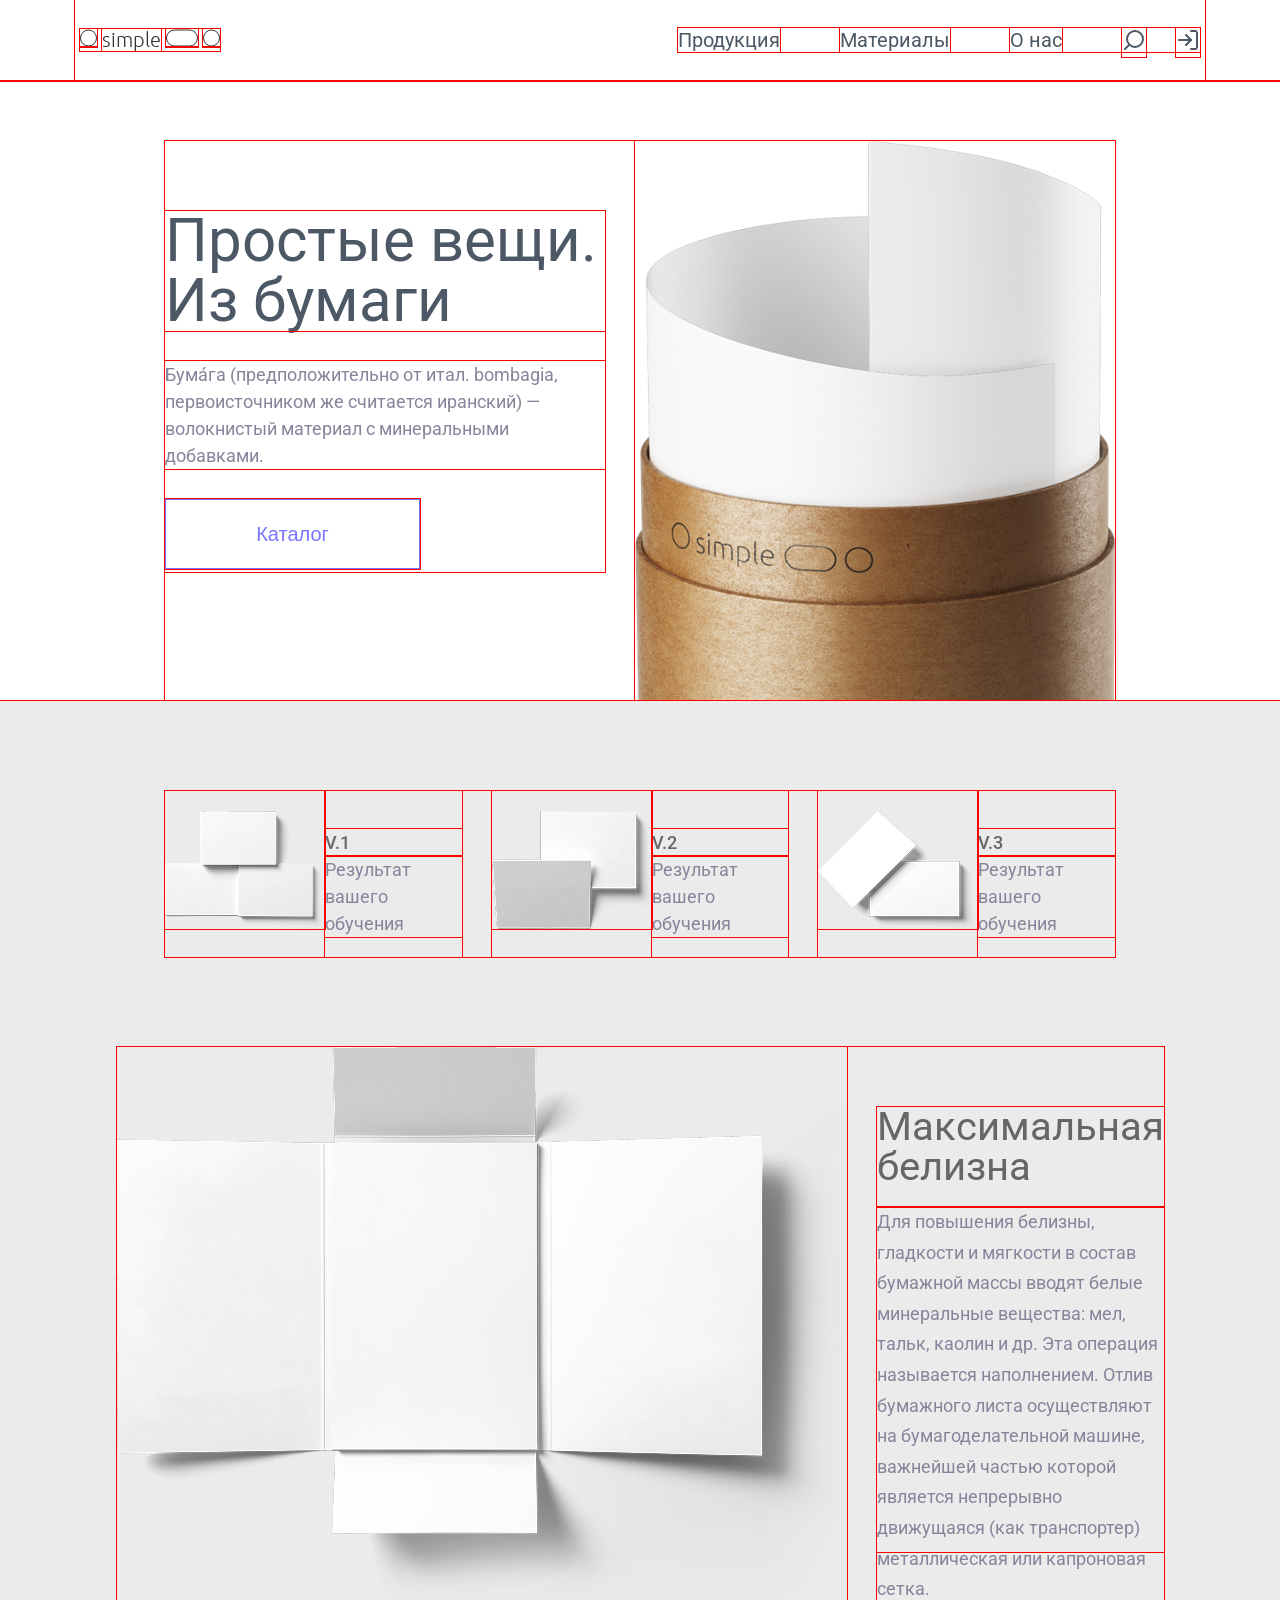
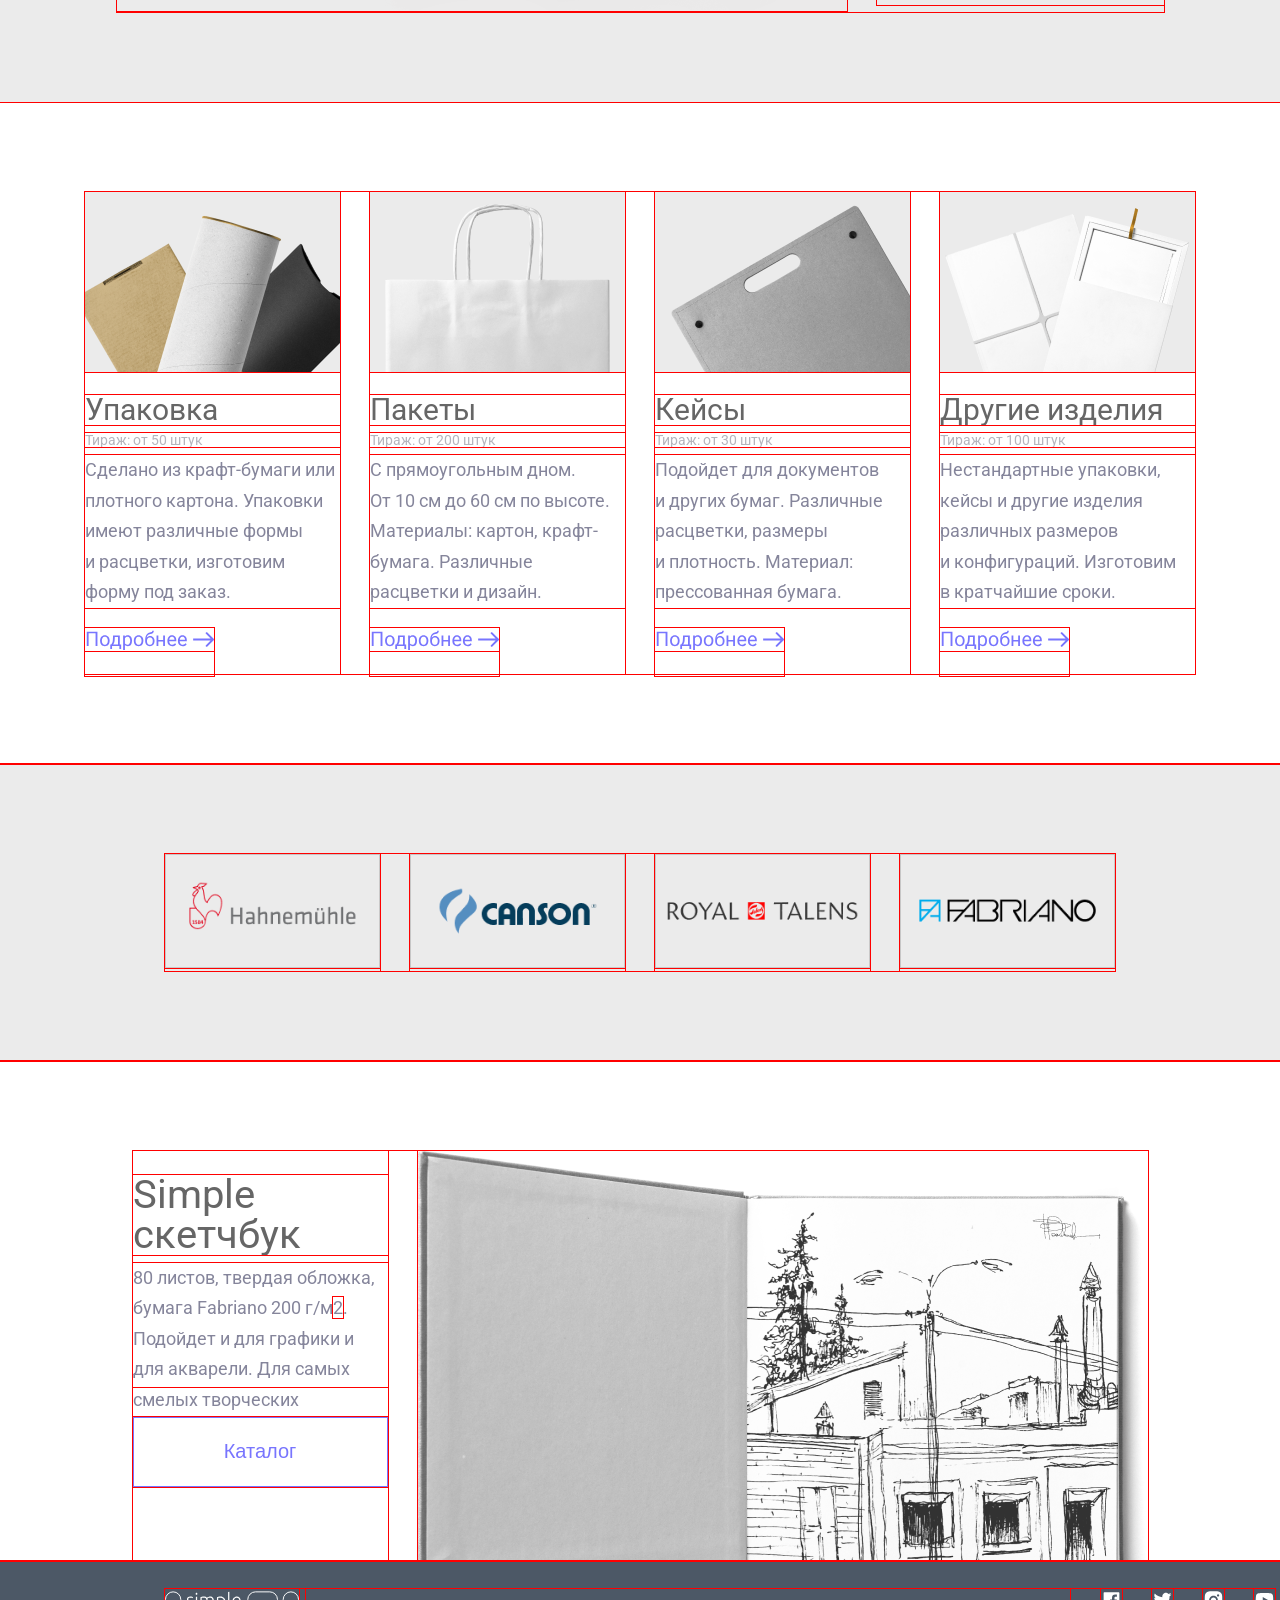
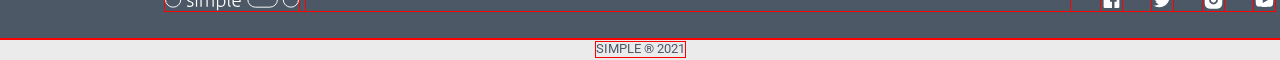
<file: index.html>
<!DOCTYPE html>
<html lang="en">
<head>
    <meta charset="UTF-8">
    <meta name="viewport" content="width=device-width, initial-scale=1.0">
    <title>Document</title>
    <link rel="stylesheet" href="src/styles/main.css">
</head>
<body>
    <header>
        <div class="content_header">
            <a href="#" class="header_logo">
                <div class="circle1"> <img src="src/img/Ellipse 1.svg" alt="Круг" srcset=""></div>
                <div class="text_logo"> simple </div>
                <div class="ellipse"> <img src="src/img/Rectangle 3.svg" alt="Элипс" srcset=""></div>
                <div class="circle2"> <img src="src/img/Ellipse 1.svg" alt="Круг" srcset=""></div>
            </a>
            <ul class="header_pages">
                <li class="header_pages_text"> <a href="#">Продукция</a></li>
                <li class="header_pages_text"> <a href="#">Материалы</a></li>
                <li class="header_pages_text"> <a href="#">О нас</a></li>
                
                <li class="search"> <a href="#"><img src="src/img/Search.svg" alt="" srcset=""></a></li>
                    <div class="search-box-wrapper">
                        <form class="search-box" action="#" method="get">
                        <input type="text" placeholder="Поиск..." name="search">
                        </form>
                    </div>
                <li class="exit"> <a href="#">
                    <img src="src/img/exit.svg">
                </a></li>
            </ul>
        </div>
    </header>
    <main>
        <div class="frame_1">
            <div class="content_frame_1">
                <div class="frame_1_text">
                    <h1>Простые вещи. Из бумаги</h1>
                    <p>Бума́га (предположительно от итал. bombagia, первоисточником же считается иранский) — волокнистый материал с минеральными добавками. </p>
                    <button>Каталог</button>
                </div>
                <div class="frame_1_img">
                    <img src=   "src/img/Layer-2.png" 
                         srcset="src/img/Layer-2.png 1440w
                         " 
                        alt="">
                </div>
            </div>
        </div>
        <div class="frame_2">
                <div class="frame_2_versions">
                    <div class="frame_2_1">
                        <img src="src/img/Buissnes Cards v2 (85x55).png" alt="">
                        <div class="text_frame_2">
                            <h5>V.1</h5>
                            <p>Результат вашего обучения</p>
                        </div>
                    </div>
                    <div class="frame_2_2">
                        <img src="src/img/Buissnes Cards v6 (85x55) 1.png" alt="">
                        <div class="text_frame_2">
                            <h5>V.2</h5>
                            <p>Результат вашего обучения</p>
                        </div>
                    </div>
                    <div class="frame_2_3">
                        <img src="src/img/Buissnes Cards v5 (85x55) 1.png" alt="">
                        <div class="text_frame_2">
                            <h5>V.3</h5>
                            <p>Результат вашего обучения</p>
                        </div>
                    </div>
                </div>
                
                <div class="frame_2_description">
                    <img src="src/img/Folder v8 Open 1.png" alt="">
                    <div class="text">
                        <h3>Максимальная белизна</h3>
                        <p>Для повышения белизны, гладкости и мягкости в состав бумажной массы вводят белые минеральные вещества: мел, тальк, каолин и др. Эта операция называется наполнением.
                            Отлив бумажного листа осуществляют на бумагоделательной машине, важнейшей частью которой является непрерывно движущаяся (как транспортер) металлическая или капроновая сетка.</p>
                    </div>
                </div>
        </div>
        <div class="frame_3">
            <div class="content_frame_3">
                <div class="frame_3_1">
                    <img src="src/img/Frame_3_1.png" alt="">
                    <div class="text">
                        <h4>Упаковка</h4>
                        <h6>Тираж: от 50 штук</h6>
                        <p>Сделано из крафт-бумаги или плотного картона. Упаковки имеют различные формы и расцветки, изготовим форму под заказ.</p>
                        <a href="#">
                            <img src="src/img/Arrow.svg" alt="arrow">
                        </a>
                    </div>
                </div>
                <div class="frame_3_2">
                    <img src="src/img/Frame_3_2.png" alt="">
                    <div class="text">
                        <h4>Пакеты</h4>
                        <h6>Тираж: от 200 штук</h6>
                        <p>С прямоугольным дном. От 10 см до 60 см по высоте. Материалы: картон, крафт-бумага. Различные расцветки и дизайн.</p>
                        <a href="#">
                            <img src="src/img/Arrow.svg" alt="arrow">
                        </a>
                    </div>
                </div>
                <div class="frame_3_3">
                    <img src="src/img/Frame_3_3.png" alt="">
                    <div class="text">
                        <h4>Кейсы</h4>
                        <h6>Тираж: от 30 штук</h6>
                        <p>Подойдет для документов и других бумаг. Различные расцветки, размеры и плотность. Материал: прессованная бумага.</p>
                        <a href="#">
                            <img src="src/img/Arrow.svg" alt="arrow">
                        </a>
                    </div>
                </div>
                <div class="frame_3_4">
                    <img src="src/img/Frame_3_4.png" alt="">
                    <div class="text">
                        <h4>Другие изделия</h4>
                        <h6>Тираж: от 100 штук</h6>
                        <p>Нестандартные упаковки, кейсы и другие изделия различных размеров и конфигураций. Изготовим в кратчайшие сроки.</p>
                        <a href="#">
                            <img src="src/img/Arrow.svg" alt="arrow">
                        </a>
                    </div>
                </div>
            </div>
        </div>
        <div class="frame_4">
            <div class="content_frame_4">
                <div class="frame_4_1">
                    <img src="src/img/Frame_4_1.png" alt="">
                </div>
                <div class="frame_4_2">
                    <img src="src/img/Frame_4_2.png" alt="">
                </div>
                <div class="frame_4_3">
                    <img src="src/img/Frame_4_3.png" alt="">
                </div>
                <div class="frame_4_4">
                    <img src="src/img/Frame_4_4.png" alt="">
                </div>
            </div>
        </div>
        <div class="frame_5">
            <div class="content_frame_5">
                <div class="text">
                    <h3>Simple скетчбук</h3>
                    <p>80 листов, твердая обложка, бумага  Fabriano 200 г/м<sup>2</sup>. Подойдет и для графики и для акварели. Для самых смелых творческих замыслов!</p>
                    <button>Каталог</button>
                </div>
                <img src="src/img/scatchbook.png" alt="">
            </div>
        </div>
    </main>
    <footer>
        <div class="footer_1">
            <div class="content_footer_1">
                    <div class="footer_logo">
                        <a href="#" class="footer_logo">
                            <img src="src/img/logo_wt.svg" alt="">
                        </a>                    
                    </div>
                <div class="soc_net">
                    <img src="src/img/facebook.svg" alt="">
                    <img src="src/img/twi.svg" alt="">
                    <img src="src/img/inst.svg" alt="">
                    <img src="src/img/youtube.svg" alt="">
                </div>   
            </div>
        </div>

        <div class="footer_2">
            <p>Simple ® 2021</p>
        </div>

    </footer>
</body>
<script>
    const searchTrigger = document.querySelector('.search a');
    const searchWrapper = document.querySelector('.search-box-wrapper');
    const searchInput = document.querySelector('.search-box input');

    // Показ/скрытие и автофокус
    searchTrigger.addEventListener('click', function (e) {
      e.preventDefault();
      const isVisible = searchWrapper.classList.toggle('visible');
      if (isVisible) {
        setTimeout(() => searchInput.focus(), 100); // задержка — чтобы элемент уже стал видимым
      }
    });
  
    // Закрытие при клике вне блока
    document.addEventListener('click', function (e) {
      const isClickInside = searchWrapper.contains(e.target) || searchTrigger.contains(e.target);
      if (!isClickInside) {
        searchWrapper.classList.remove('visible');
      }
    });
  </script>
</html>
</file>
<file: src/styles/main.css>
@import url(reset.css);
@import url('https://fonts.googleapis.com/css2?family=Roboto:wght@400;500&family=Ubuntu:wght@300&display=swap');
@import url(header.css);
@import url(frame_1.css);
@import url(frame_2.css);
@import url(frame_3.css);
@import url(frame_4.css);
@import url(frame_5.css);
@import url(footer.css);

body {
    font-family: "Roboto", serif;
    font-weight: 400;
    font-size: 20px;
    background-color: #EBEBEB;

}

* {
  outline: 1px solid red;
}

html, body {
    margin: 0;
    padding: 0;
    overflow-x: hidden;
}

a {
    text-decoration: none;
}
a:visited {
    color: #4C5866; /* Цвет после посещения */
}

a:active {
    color: #4C5866; /* Цвет при нажатии */
}

/* .roboto-regular {
    font-family: "Roboto", serif;
    font-weight: 400;
  }

  .roboto-medium {
    font-family: "Roboto", serif;
    font-weight: 500;
  }

  .ubuntu-light {
    font-family: "Ubuntu", serif;
    font-weight: 300;
  } */
</file>
